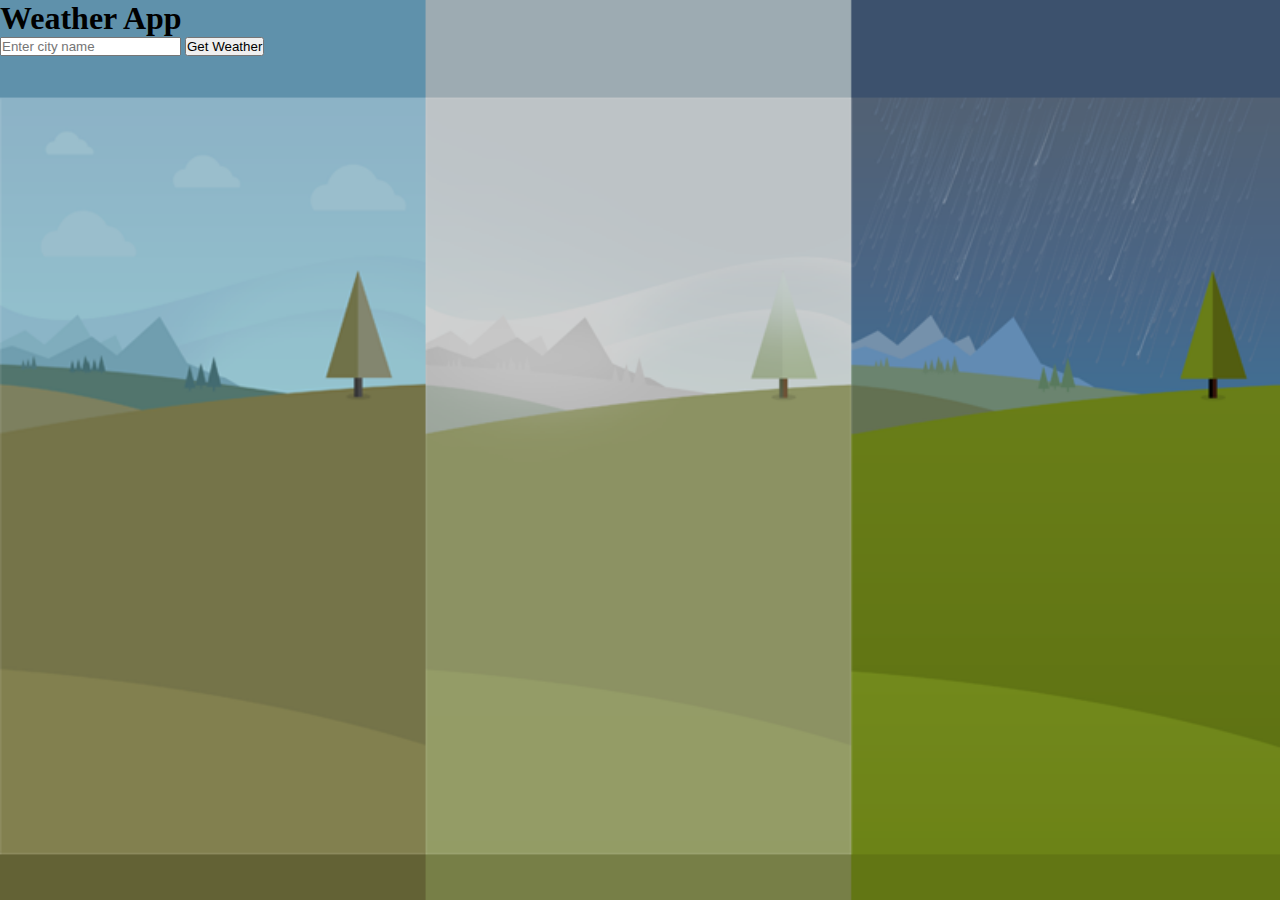
<file: index.html>
<!DOCTYPE html>
<html lang="en">
<head>
  <meta charset="UTF-8">
  <meta name="viewport" content="width=device-width, initial-scale=1.0">
  <title>Weather App</title>
  <link rel="stylesheet" href="style.css">
</head>
<body>
  <div class="container">
    <h1>Weather App</h1>
    <input type="text" id="cityInput" placeholder="Enter city name">
    <button onclick="getWeather()">Get Weather</button>
    <div id="weatherInfo">
      <!-- Weather data will be displayed here -->
    </div>
  </div>
  <script src="punit.js"></script>
</body>
</html>
</file>
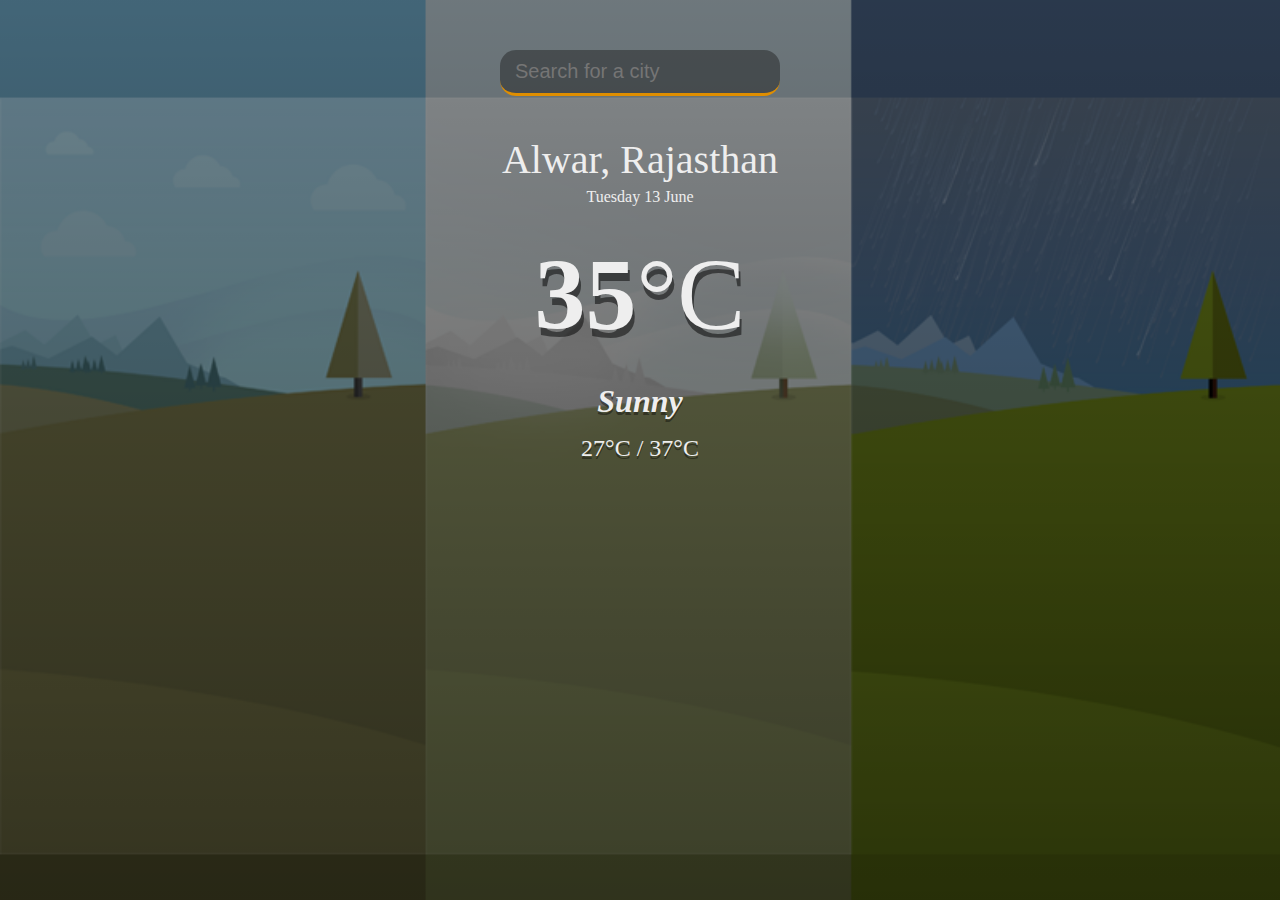
<file: whe_app.html>
<!DOCTYPE html>
<html lang="en">

<head>
	<meta charset="UTF-8" />
	<meta http-equiv="X-UA-Compatible" content="IE=edge" />
	<meta name="viewport" content="width=device-width, initial-scale=1.0" />
	<title>weather App</title>
	<link rel="stylesheet" href="style.css" />
</head>

<body>
	<div class="page">
		<header>
			<input type="text" autocomplete="off" class="search-box" placeholder="Search for a city">
		</header>

		<main>
			<section class="location">
				<div class="city">Alwar, Rajasthan</div>
				<div class="date">Tuesday 13 June</div>
			</section>

			<div class="current">
				<div class="temp">35<span>°C</span></div>
				<div class="weather">Sunny</div>
				<div class="hi-low">27°C / 37°C</div>
			</div>
		</main>
	</div>
	<script src="punit.js"></script>
</body>

</html>
</file>
<file: style.css>
* {
    margin: 0;
    padding: 0;
    box-sizing: border-box;
  }
  body {
    font-family: "Outfit", cursive;
    background-image: url("img.png");
    background-size: cover;
    background-position: top center;
  }
  .page {
    display: flex;
    flex-direction: column;
    min-height: 100vh;
    background-image: linear-gradient(
      to bottom,
      rgba(0, 0, 0, 0.3),
      rgba(0, 0, 0, 0.6)
    );
  }
  header {
    display: flex;
    justify-content: center;
    align-items: center;
    padding: 50px 15px 15px;
  }
  header input {
    width: 100%;
    max-width: 280px;
    padding: 10px 15px;
    border: none;
    outline: none;
    background-color: rgba(18, 18, 18, 0.4);
    border-radius: 16px;
    border-bottom: 3px solid #df8e00;
  
    font-size: 20px;
    font-weight: 300;
    transition: 0.2s ease-out;
    color: #eeeeee;
  }
  header input:focus {
    background-color: rgba(18, 18, 18, 0.8);
  }
  main {
    flex: 1 1 100%;
    padding: 25px 25px 50px;
    display: flex;
    flex-direction: column;
    align-items: center;
    text-align: center;
  }
  .location .city {
    color: #eeeeee;
    font-size: 40px;
    font-weight: 500;
    margin-bottom: 5px;
  }
  .location .date {
    color: #eeeeee;
    font-size: 16px;
  }
  .current .hi-low {
    color: #eeeeee;
    font-size: 24px;
    font-weight: 500;
    text-shadow: 0 3px rgba(0, 0, 0, 0.4);
  }
  .current .temp {
    color: #eeeeee;
    font-size: 102px;
    font-weight: 900;
    margin: 30px 0;
    text-shadow: 2px 8px rgba(0, 0, 0, 0.5);
  }
  .current .temp span {
    font-weight: 200;
  }
  .current .weather {
    color: #eeeeee;
    font-size: 32px;
    font-weight: 700;
    font-style: italic;
    margin-bottom: 15px;
    text-shadow: 0 3px rgba(0, 0, 0, 0.4);
  }
</file>
